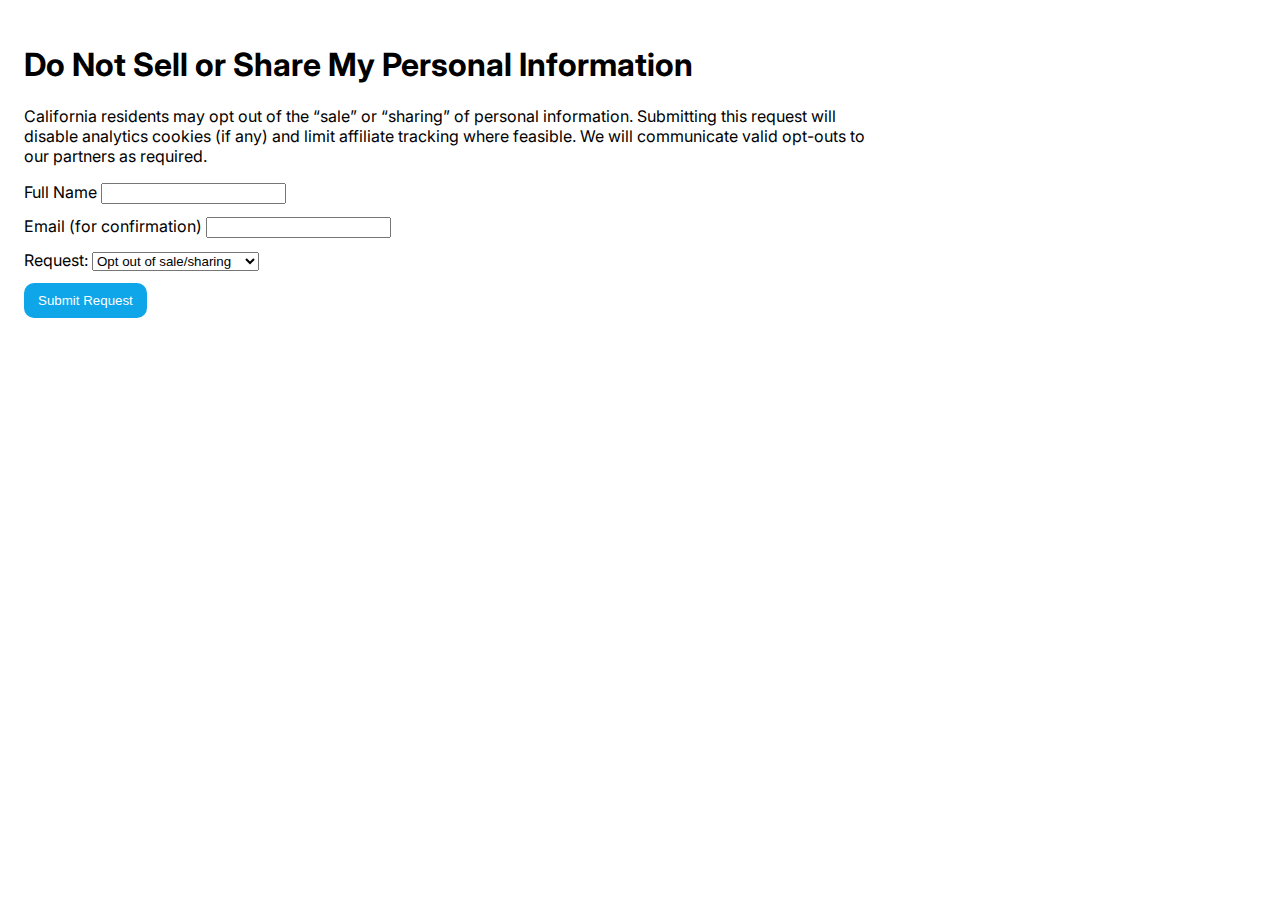
<file: do-not-sell.html>
<!doctype html>
<html lang="en"><head>
<meta charset="utf-8"><meta name="viewport" content="width=device-width, initial-scale=1">
<title>Do Not Sell or Share My Personal Information — Honey Pot Hub</title>
<link rel="preconnect" href="https://fonts.googleapis.com"><link rel="preconnect" href="https://fonts.gstatic.com" crossorigin>
<link href="https://fonts.googleapis.com/css2?family=Inter:wght@400;600;700&display=swap" rel="stylesheet">
<style>body{font-family:Inter,system-ui,Segoe UI,Roboto,Arial;margin:0;padding:24px;max-width:850px}label{display:block;margin:12px 0}button{padding:10px 14px;border-radius:10px;border:0;background:#0ea5e9;color:#fff}</style>
</head><body>
<h1>Do Not Sell or Share My Personal Information</h1>
<p>California residents may opt out of the “sale” or “sharing” of personal information. Submitting this request will disable analytics cookies (if any) and limit affiliate tracking where feasible. We will communicate valid opt-outs to our partners as required.</p>

<form id="dnsmpi">
  <label>Full Name <input name="name" required></label>
  <label>Email (for confirmation) <input name="email" type="email" required></label>
  <label>Request:
    <select name="request" required>
      <option value="optout">Opt out of sale/sharing</option>
      <option value="revoke">Revoke previous opt-out</option>
    </select>
  </label>
  <button type="submit">Submit Request</button>
</form>

<p id="result" style="margin-top:12px"></p>

<script>
  // Minimal local handling: write an opt-out flag locally and email/log for fulfillment.
  document.getElementById('dnsmpi').addEventListener('submit', async (e) => {
    e.preventDefault();
    const data = Object.fromEntries(new FormData(e.target).entries());
    try {
      // Record locally so site behavior changes immediately:
      localStorage.setItem('hph_ccpa_optout', JSON.stringify({ optout: data.request==='optout', email: data.email, ts: Date.now() }));
      // TODO: Forward this to your inbox or a webhook for records and to notify Rakuten per their specs.
      // For now, we fallback to mailto as a visible confirmation path:
      const body = encodeURIComponent(`CCPA request from ${data.name} (${data.email})\nType: ${data.request}\nTime: ${new Date().toISOString()}`);
      window.location.href = `mailto:privacy@thehoneypothub.com?subject=CCPA Request&body=${body}`;
      document.getElementById('result').textContent = 'Your request has been recorded. We will process it promptly.';
    } catch {
      document.getElementById('result').textContent = 'Something went wrong. Please email privacy@thehoneypothub.com';
    }
  });

  // Respect opt-out on page load (you can reuse this logic in index.html)
  const ccpa = JSON.parse(localStorage.getItem('hph_ccpa_optout')||'{}');
  if (ccpa.optout) {
    // disable analytics and any optional tracking here
  }
</script>
</body></html>
</file>
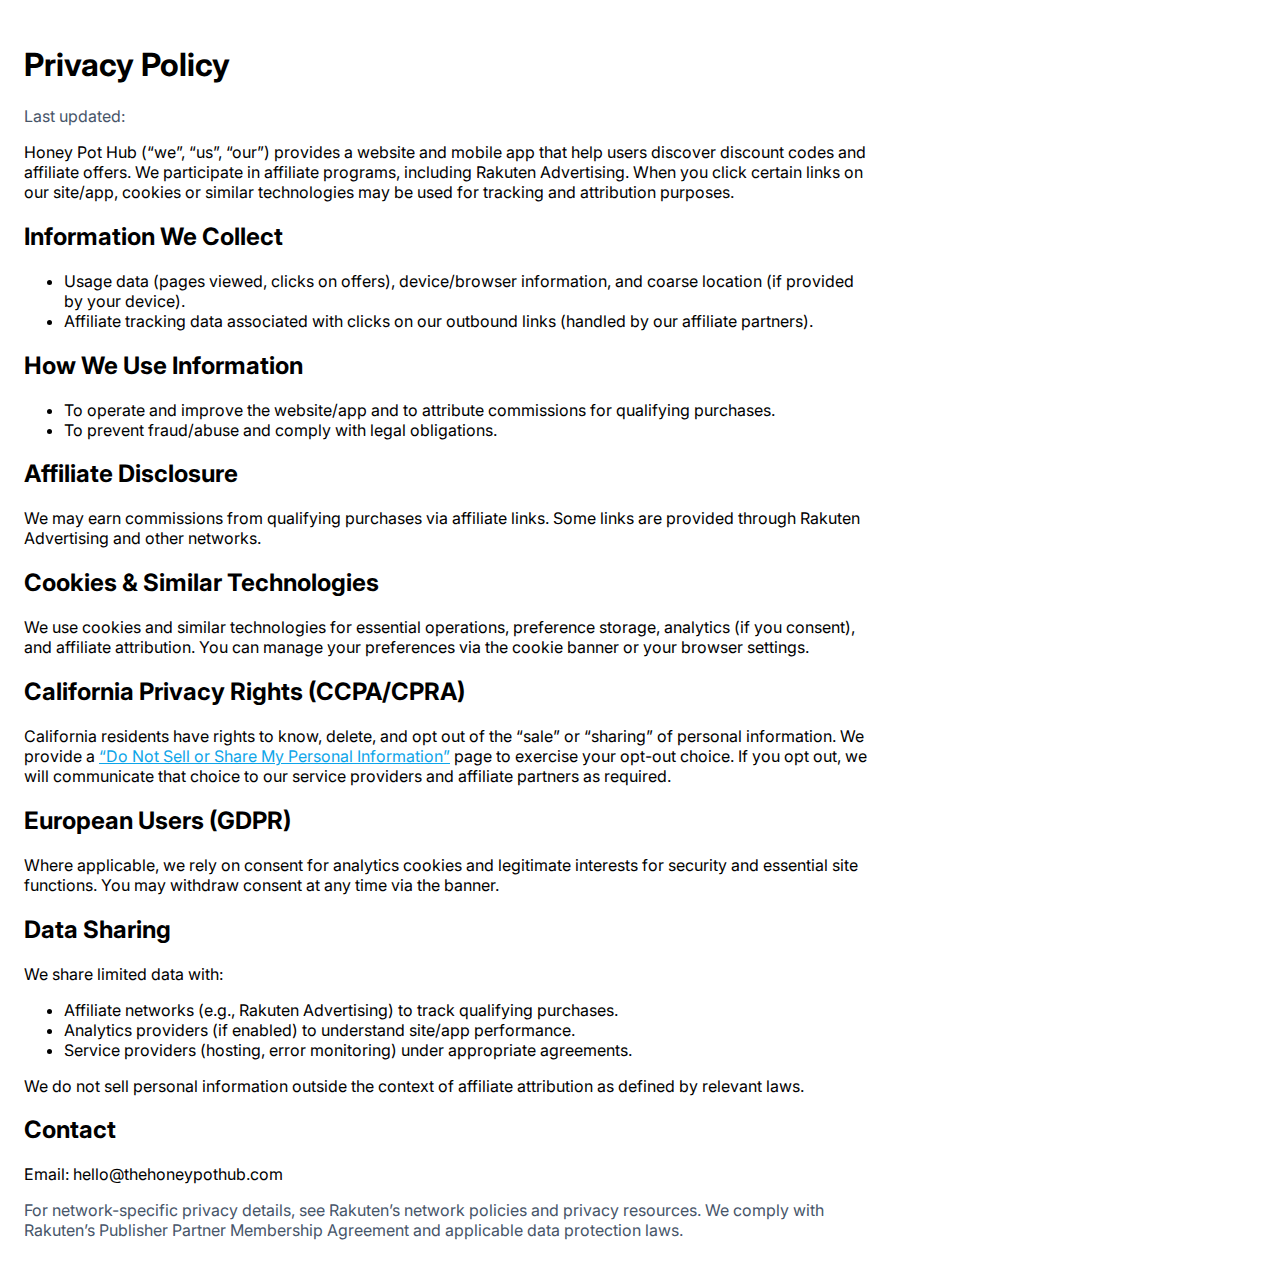
<file: privacy.html>
<!doctype html>
<html lang="en"><head>
<meta charset="utf-8"><meta name="viewport" content="width=device-width, initial-scale=1">
<title>Privacy Policy — Honey Pot Hub</title>
<link rel="preconnect" href="https://fonts.googleapis.com"><link rel="preconnect" href="https://fonts.gstatic.com" crossorigin>
<link href="https://fonts.googleapis.com/css2?family=Inter:wght@400;600;700&display=swap" rel="stylesheet">
<style>body{font-family:Inter,system-ui,Segoe UI,Roboto,Arial;margin:0;padding:24px;max-width:850px}.muted{color:#475569}a{color:#0ea5e9}</style>
</head><body>
<h1>Privacy Policy</h1>
<p class="muted">Last updated: <!-- set today’s date --></p>

<p>Honey Pot Hub (“we”, “us”, “our”) provides a website and mobile app that help users discover discount codes and affiliate offers. We participate in affiliate programs, including Rakuten Advertising. When you click certain links on our site/app, cookies or similar technologies may be used for tracking and attribution purposes.</p>

<h2>Information We Collect</h2>
<ul>
  <li>Usage data (pages viewed, clicks on offers), device/browser information, and coarse location (if provided by your device).</li>
  <li>Affiliate tracking data associated with clicks on our outbound links (handled by our affiliate partners).</li>
</ul>

<h2>How We Use Information</h2>
<ul>
  <li>To operate and improve the website/app and to attribute commissions for qualifying purchases.</li>
  <li>To prevent fraud/abuse and comply with legal obligations.</li>
</ul>

<h2>Affiliate Disclosure</h2>
<p>We may earn commissions from qualifying purchases via affiliate links. Some links are provided through Rakuten Advertising and other networks.</p>

<h2>Cookies & Similar Technologies</h2>
<p>We use cookies and similar technologies for essential operations, preference storage, analytics (if you consent), and affiliate attribution. You can manage your preferences via the cookie banner or your browser settings.</p>

<h2>California Privacy Rights (CCPA/CPRA)</h2>
<p>California residents have rights to know, delete, and opt out of the “sale” or “sharing” of personal information. We provide a <a href="/do-not-sell.html">“Do Not Sell or Share My Personal Information”</a> page to exercise your opt-out choice. If you opt out, we will communicate that choice to our service providers and affiliate partners as required. <!-- Rakuten requires providing required notice and opt-out links, and passing CCPA opt-outs. --> </p>

<h2>European Users (GDPR)</h2>
<p>Where applicable, we rely on consent for analytics cookies and legitimate interests for security and essential site functions. You may withdraw consent at any time via the banner.</p>

<h2>Data Sharing</h2>
<p>We share limited data with:
<ul>
  <li>Affiliate networks (e.g., Rakuten Advertising) to track qualifying purchases.</li>
  <li>Analytics providers (if enabled) to understand site/app performance.</li>
  <li>Service providers (hosting, error monitoring) under appropriate agreements.</li>
</ul>
We do not sell personal information outside the context of affiliate attribution as defined by relevant laws.
</p>

<h2>Contact</h2>
<p>Email: hello@thehoneypothub.com</p>

<p class="muted">For network-specific privacy details, see Rakuten’s network policies and privacy resources. We comply with Rakuten’s Publisher Partner Membership Agreement and applicable data protection laws. <!-- Rakuten PMA Schedule I requires disclosures + opt-out. --></p>
</body></html>
</file>
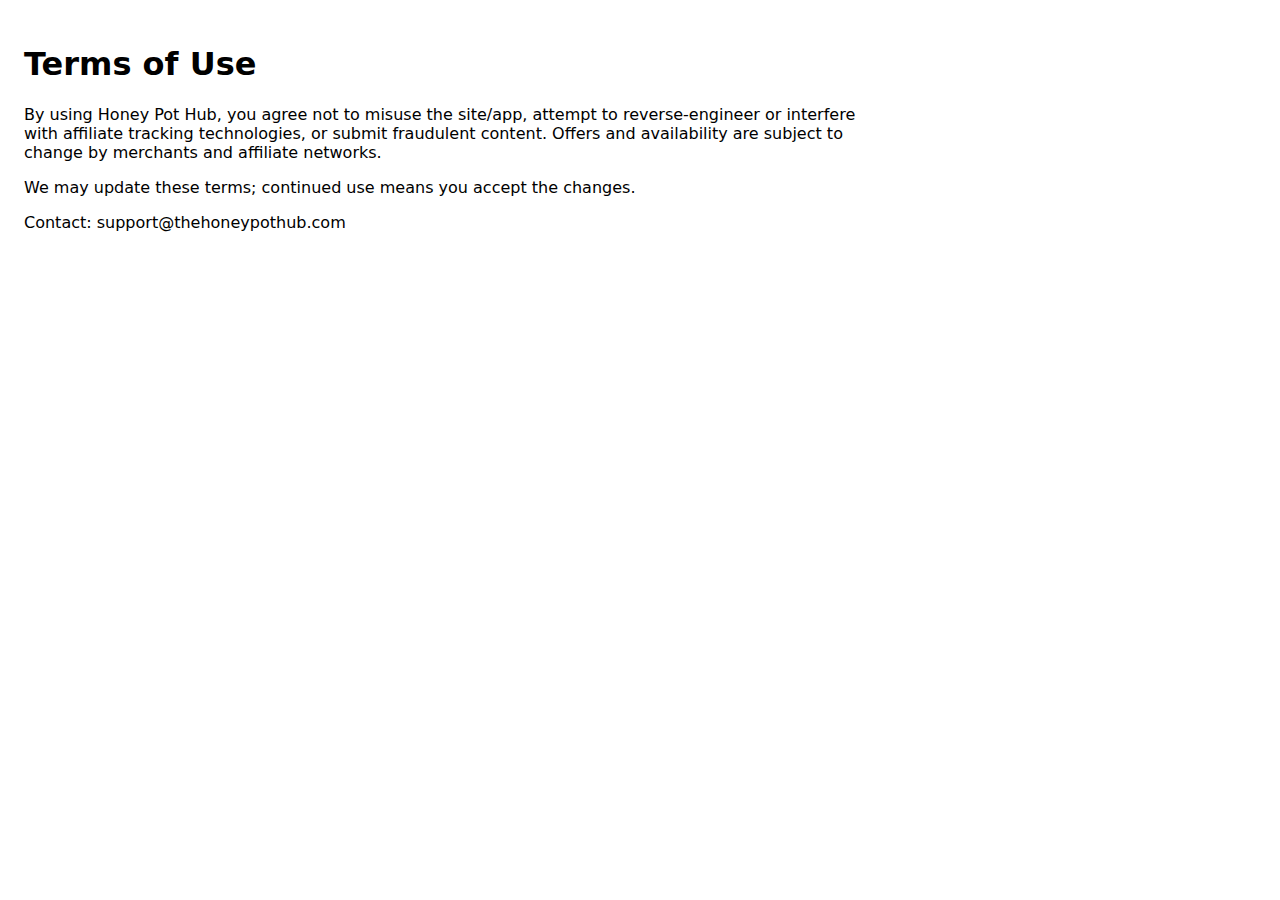
<file: terms.html>
<!doctype html>
<html lang="en"><head>
<meta charset="utf-8"><meta name="viewport" content="width=device-width, initial-scale=1">
<title>Terms of Use — Honey Pot Hub</title>
<style>body{font-family:Inter,system-ui,Segoe UI,Roboto,Arial;margin:0;padding:24px;max-width:850px}a{color:#0ea5e9}</style>
</head><body>
<h1>Terms of Use</h1>
<p>By using Honey Pot Hub, you agree not to misuse the site/app, attempt to reverse-engineer or interfere with affiliate tracking technologies, or submit fraudulent content. Offers and availability are subject to change by merchants and affiliate networks.</p>
<p>We may update these terms; continued use means you accept the changes.</p>
<p>Contact: support@thehoneypothub.com</p>
</body></html>
</file>
